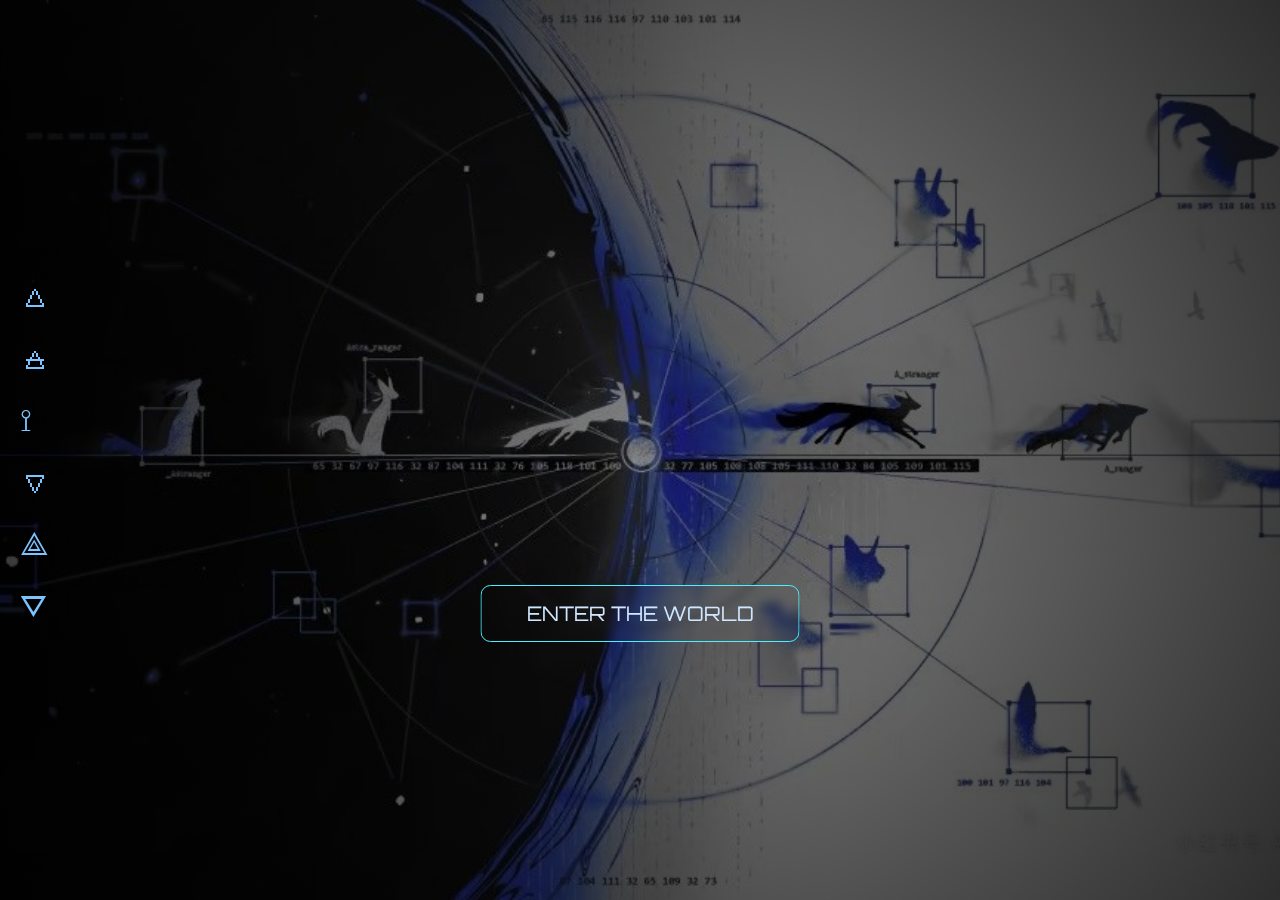
<file: index.html>
<!DOCTYPE html>
<html lang="en">
<head>
<meta charset="UTF-8">
<title>CYBER FAITH · Future Religion System</title>
<meta name="viewport" content="width=device-width, initial-scale=1">

<!-- Orbitron Font -->
<link href="https://fonts.googleapis.com/css2?family=Orbitron:wght@400;700&display=swap" rel="stylesheet">

<!-- CSS + JS -->
<link rel="stylesheet" href="style.css">
<script defer src="main.js"></script>

</head>
<body>

<!-- ===================== OPENING SCREEN ===================== -->
<div class="opening-screen">
    <img src="assets/bg_main.jpg" class="opening-bg">

    <div class="opening-overlay"></div>

    <div class="opening-title glitch" data-text="CYBER FAITH SYSTEM">
        CYBER FAITH SYSTEM
    </div>

    <div class="enter-btn" onclick="enterWorld()">
        ENTER THE WORLD
    </div>
</div>

<!-- ===================== FLOATING ICON NAV ===================== -->
<nav id="sideNav" class="hidden">

    <a href="index.html" class="nav-icon" data-label="Home">🜂</a>
    <a href="page1.html" class="nav-icon" data-label="Trends">🜁</a>
    <a href="page2.html" class="nav-icon" data-label="New Faiths">⟟</a>
    <a href="page3.html" class="nav-icon" data-label="World Map">🜄</a>
    <a href="page4.html" class="nav-icon" data-label="Liquid Metal">⟁</a>
    <a href="page5.html" class="nav-icon" data-label="Story">⛛</a>

</nav>

<!-- ===================== HOME CONTENT ===================== -->
<section id="homeContent" class="hidden">

    <h1 class="center-title glitch" data-text="WELCOME TO THE FUTURE OF BELIEF">
        WELCOME TO THE FUTURE OF BELIEF
    </h1>

    <div class="home-panel">
        <h2>The Cyber Age of Faith</h2>
        <p>
            In the year 2150, belief is no longer limited to ancient traditions.  
            Humanity has merged faith with technology, forging new systems built on memory,  
            quantum predictions, neural rituals, and liquid-metal consciousness.
        </p>
        <p>
            You are entering a world where religion evolves alongside machines—  
            where algorithms, rituals, and metallic entities form a new spiritual order.
        </p>
    </div>

</section>

</body>
</html>
</file>
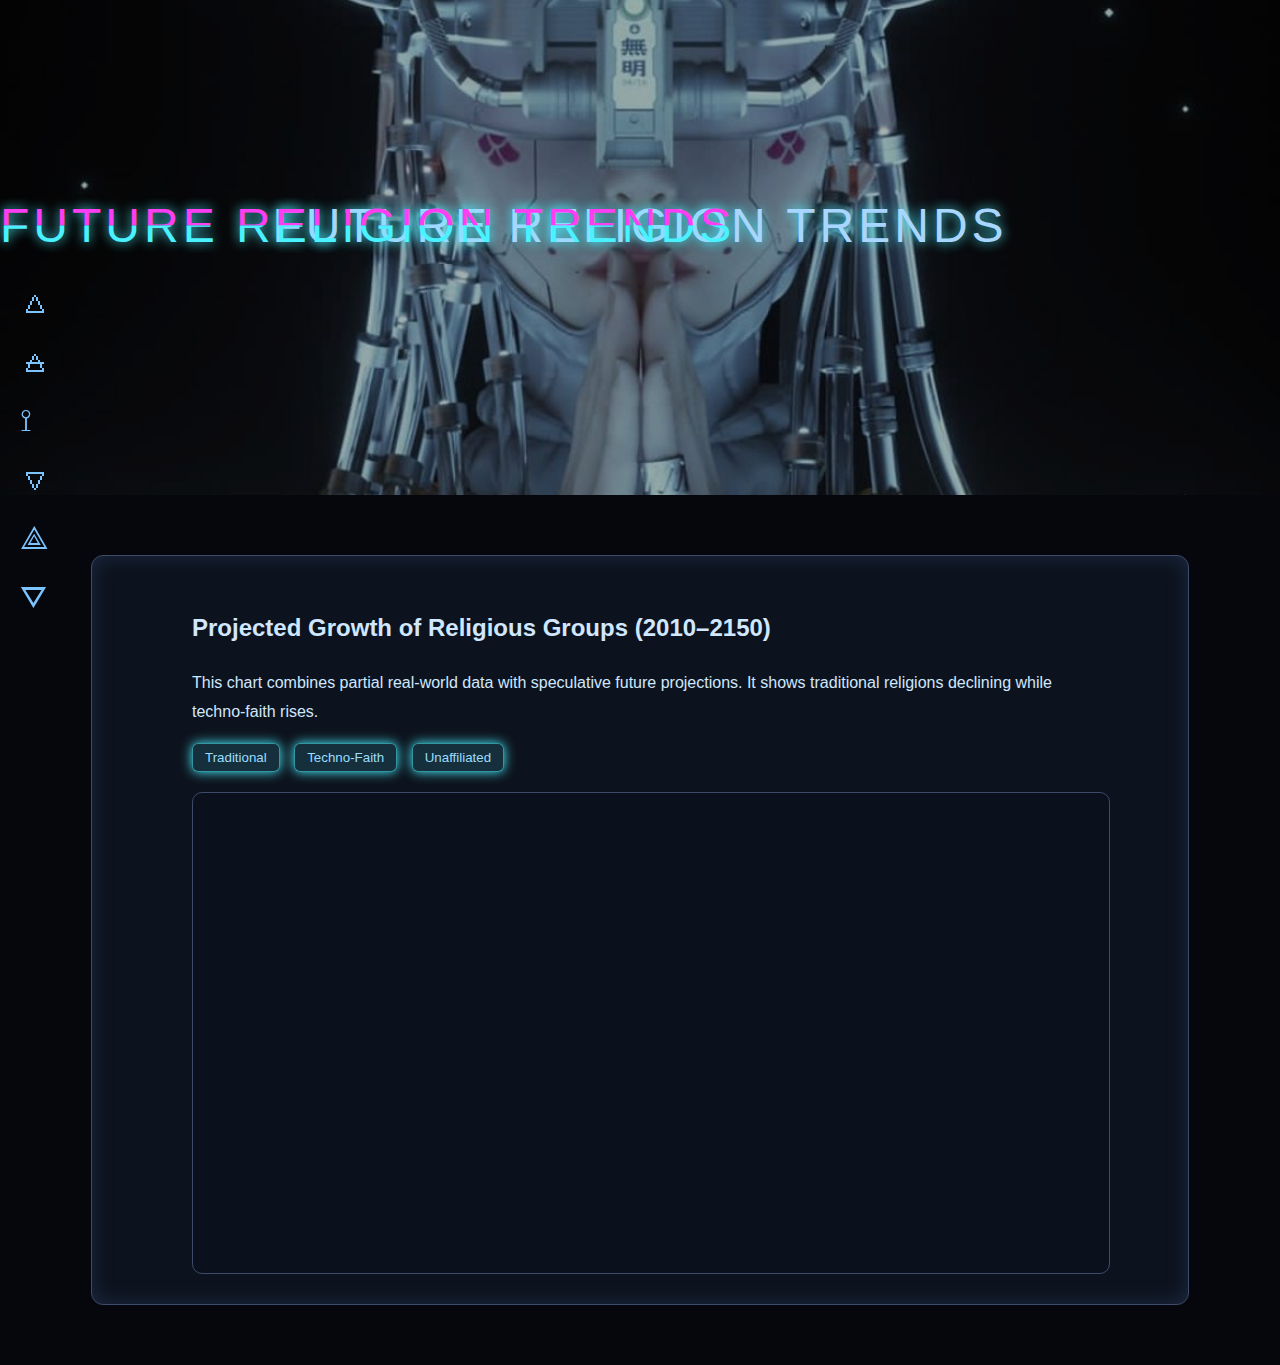
<file: page1.html>
<!DOCTYPE html>
<html lang="en">
<head>
<meta charset="UTF-8">
<title>Future Religious Trends · Cyber Faith</title>
<meta name="viewport" content="width=device-width, initial-scale=1">

<link rel="stylesheet" href="style.css">
<script src="https://d3js.org/d3.v7.min.js"></script>
<script defer src="main.js"></script>

<style>
/* ------- Extra Cyberpunk Chart Styles ------- */
.chart-tooltip {
  position: absolute;
  padding: 10px 14px;
  background: rgba(10,20,30,0.8);
  backdrop-filter: blur(6px);
  border: 1px solid #4af1ff;
  border-radius: 8px;
  color: #dff6ff;
  pointer-events: none;
  font-size: 13px;
  display: none;
}

.legend-btn {
  padding: 6px 12px;
  background: rgba(10,20,30,0.6);
  border: 1px solid #4af1ff88;
  color: #9bddff;
  border-radius: 6px;
  cursor: pointer;
  margin-right: 10px;
  transition: 0.2s;
}

.legend-btn:hover {
  box-shadow: 0 0 10px #4af1ff;
}
.legend-btn.active {
  background: #4af1ff22;
  box-shadow: 0 0 12px #4af1ff;
}
</style>

</head>
<body>

<!-- ======================= PAGE OPENING ======================= -->
<div class="page-opening">
    <img src="assets/open1.jpg">
    <div class="page-title-overlay glitch" data-text="FUTURE RELIGION TRENDS">
        FUTURE RELIGION TRENDS
    </div>
</div>

<!-- ======================= NAV ======================= -->
<nav id="sideNav" class="hidden">
    <a href="index.html" class="nav-icon" data-label="Home">🜂</a>
    <a href="page1.html" class="nav-icon" data-label="Trends">🜁</a>
    <a href="page2.html" class="nav-icon" data-label="New Faiths">⟟</a>
    <a href="page3.html" class="nav-icon" data-label="World Map">🜄</a>
    <a href="page4.html" class="nav-icon" data-label="Liquid Metal">⟁</a>
    <a href="page5.html" class="nav-icon" data-label="Story">⛛</a>
</nav>

<!-- ======================= CONTENT ======================= -->
<section class="page-panel">

<h2>Projected Growth of Religious Groups (2010–2150)</h2>

<p>
This chart combines partial real-world data with speculative future projections.
It shows traditional religions declining while techno-faith rises.
</p>

<!-- Legend -->
<div style="margin-bottom:20px;">
  <button class="legend-btn active" data-key="traditional">Traditional</button>
  <button class="legend-btn active" data-key="tech">Techno-Faith</button>
  <button class="legend-btn active" data-key="none">Unaffiliated</button>
</div>

<div id="chart" style="width:100%;height:460px;margin-top:20px;"></div>

</section>

<!-- ======================= D3 SCRIPT ======================= -->
<script>
const data = [
  { year: 2010, traditional: 83, tech: 0, none: 17 },
  { year: 2020, traditional: 78, tech: 0, none: 22 },
  { year: 2030, traditional: 60, tech: 5, none: 35 },
  { year: 2040, traditional: 48, tech: 18, none: 34 },
  { year: 2050, traditional: 35, tech: 32, none: 33 },
  { year: 2075, traditional: 20, tech: 55, none: 25 },
  { year: 2100, traditional: 12, tech: 68, none: 20 },
  { year: 2150, traditional: 5,  tech: 82, none: 13 }
];

const w = 900, h = 420;
const margin = { top: 40, right: 80, bottom: 40, left: 70 };

const svg = d3.select("#chart")
  .append("svg")
  .attr("width", w)
  .attr("height", h);

const x = d3.scaleLinear()
  .domain(d3.extent(data, d => d.year))
  .range([margin.left, w - margin.right]);

const y = d3.scaleLinear()
  .domain([0, 100])
  .range([h - margin.bottom, margin.top]);

svg.append("g")
  .attr("transform", `translate(0, ${h - margin.bottom})`)
  .call(d3.axisBottom(x).ticks(7).tickFormat(d3.format("d")))
  .attr("color", "#7bc4ff");

svg.append("g")
  .attr("transform", `translate(${margin.left}, 0)`)
  .call(d3.axisLeft(y))
  .attr("color", "#7bc4ff");

const colors = {
  traditional: "#ff3df2",
  tech: "#4af1ff",
  none: "#8cc7ff"
};

/* ---------------- DRAW LINES WITH ANIMATION ---------------- */
function drawLine(key) {
  const line = d3.line()
    .x(d => x(d.year))
    .y(d => y(d[key]));

  // Path
  const p = svg.append("path")
    .datum(data)
    .attr("fill", "none")
    .attr("stroke", colors[key])
    .attr("stroke-width", 3)
    .attr("opacity", 0.9)
    .attr("d", line)
    .style("filter", "drop-shadow(0px 0px 6px " + colors[key] + ")");

  // Animate drawing
  const length = p.node().getTotalLength();
  p.attr("stroke-dasharray", length)
   .attr("stroke-dashoffset", length)
   .transition()
   .duration(2000)
   .ease(d3.easeCubic)
   .attr("stroke-dashoffset", 0);

  return p;
}

let paths = {
  traditional: drawLine("traditional"),
  tech: drawLine("tech"),
  none: drawLine("none")
};

/* ---------------- Hover Interaction: vertical line + glowing point ---------------- */
const tooltip = document.querySelector(".chart-tooltip");
const hoverLine = svg.append("line")
  .attr("stroke", "#4af1ff88")
  .attr("stroke-width", 2)
  .attr("y1", margin.top)
  .attr("y2", h - margin.bottom)
  .style("display", "none");

svg.on("mousemove", function (event) {
  const [mx] = d3.pointer(event);
  const year = Math.round(x.invert(mx));
  const d = data.find(v => v.year === year);
  if (!d) return;

  hoverLine.attr("x1", x(year)).attr("x2", x(year)).style("display", "block");

  tooltip.style.display = "block";
  tooltip.style.left = event.pageX + "px";
  tooltip.style.top = event.pageY - 30 + "px";

  tooltip.innerHTML =
    `<strong>${year}</strong><br>
     Traditional: ${d.traditional}%<br>
     Techno-Faith: ${d.tech}%<br>
     None: ${d.none}%`;
});

svg.on("mouseleave", () => {
  hoverLine.style("display", "none");
  tooltip.style.display = "none";
});

/* ---------------- Legend toggle ---------------- */
document.querySelectorAll(".legend-btn").forEach(btn => {
  btn.addEventListener("click", () => {
    const key = btn.dataset.key;

    if (btn.classList.contains("active")) {
      btn.classList.remove("active");
      paths[key].style("display", "none");
    } else {
      btn.classList.add("active");
      paths[key].style("display", "block");
    }
  });
});
</script>

</body>
</html>
</file>
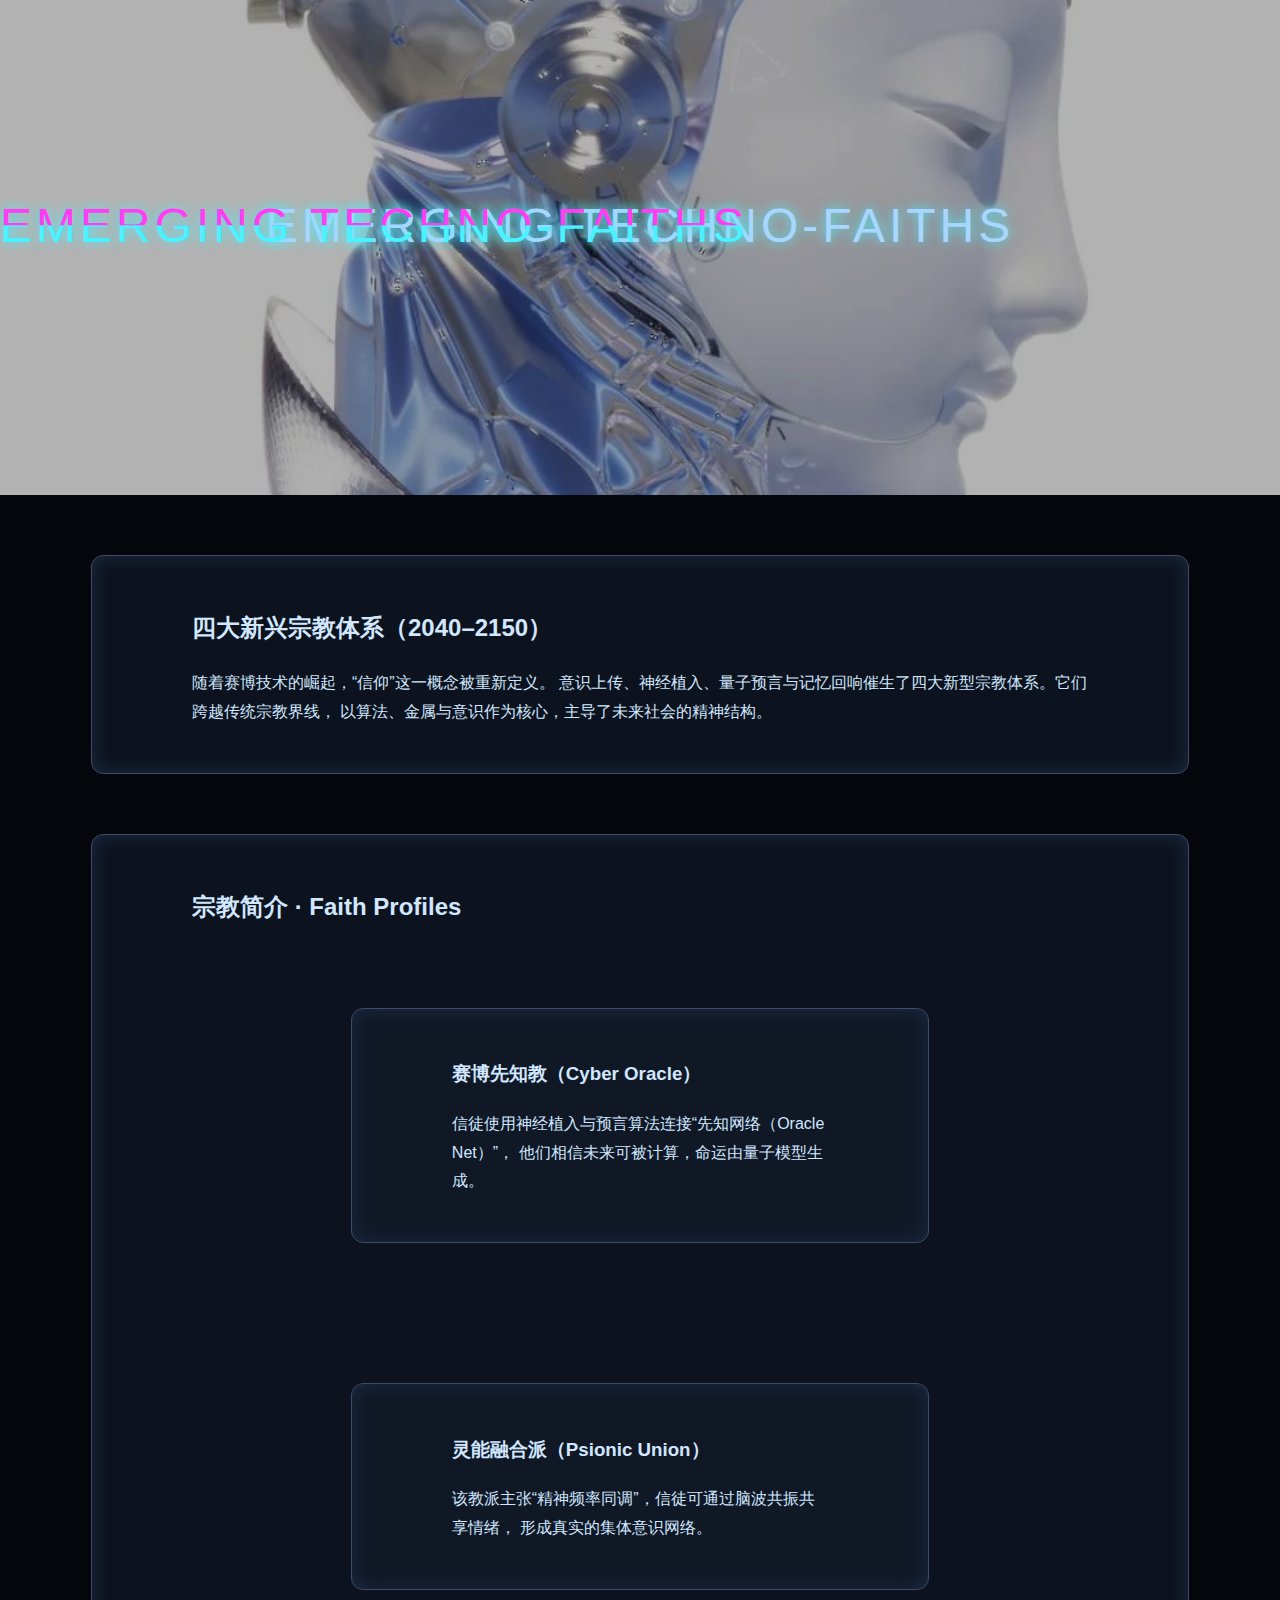
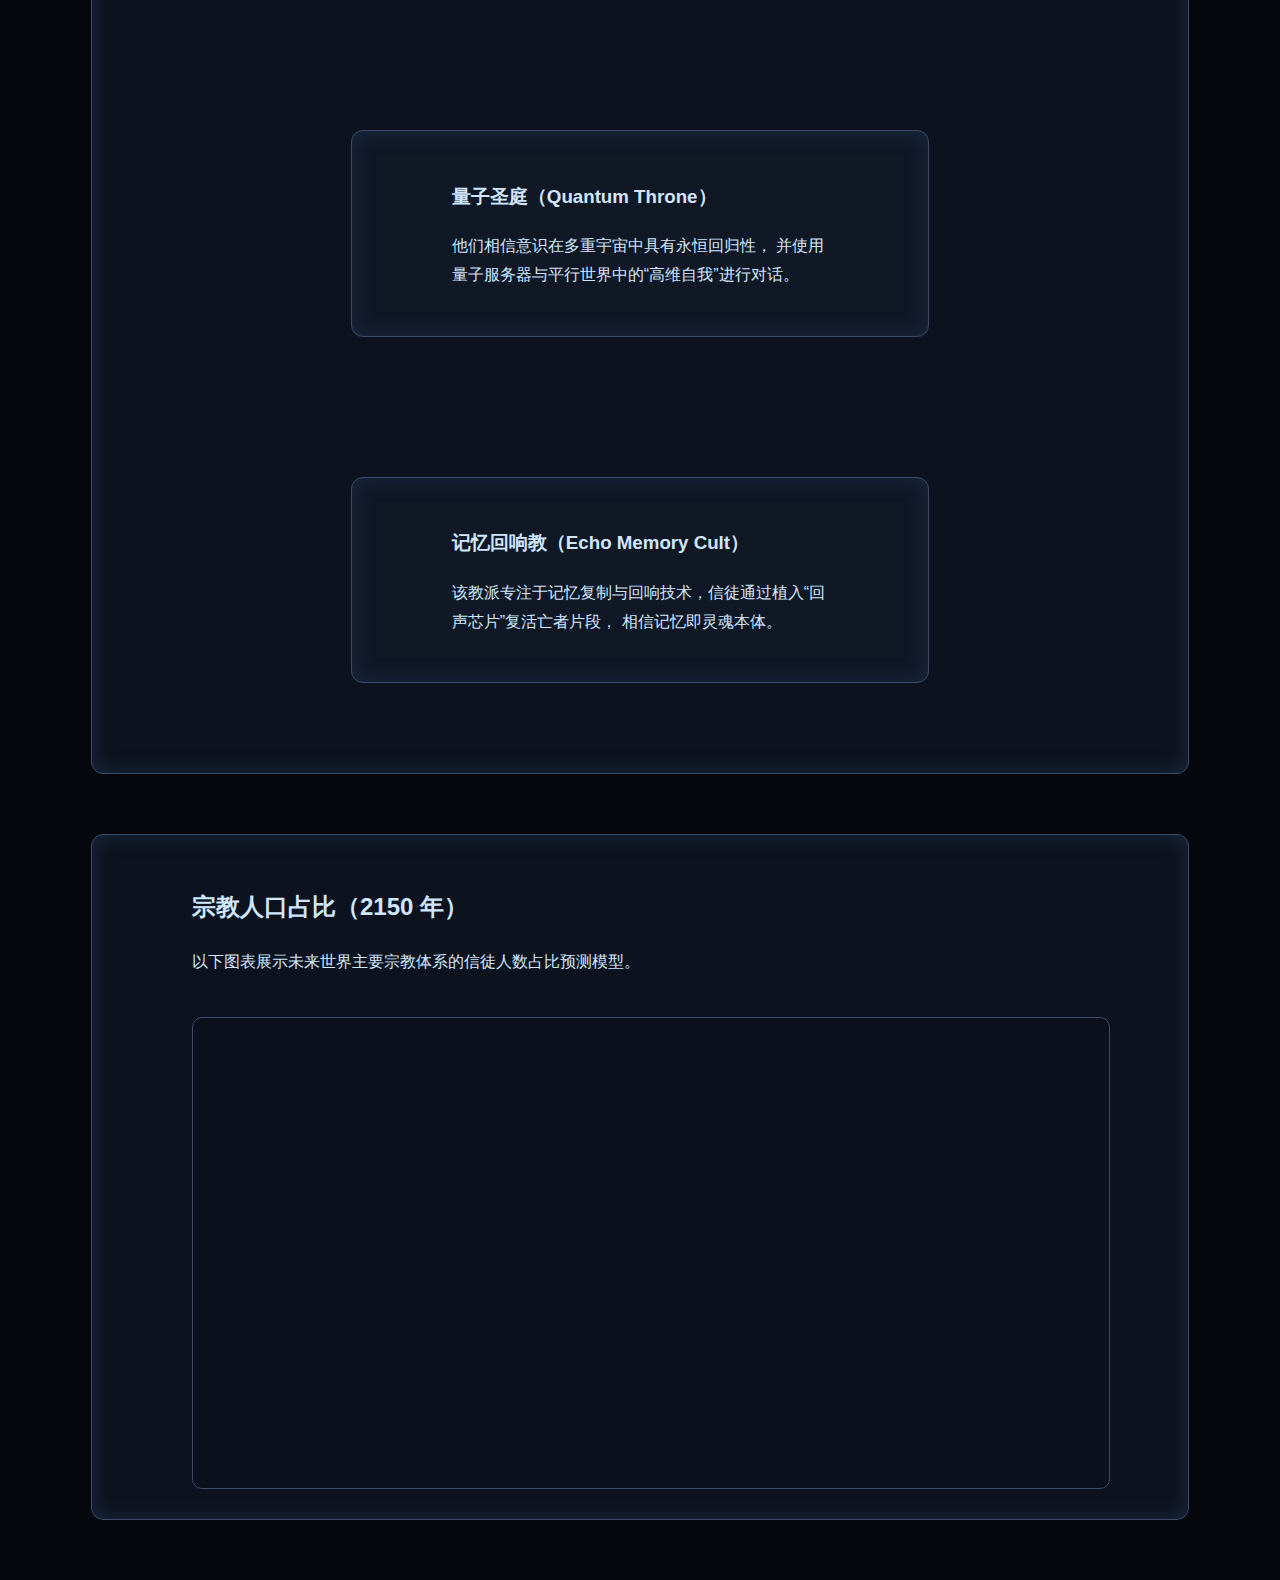
<file: page2.html>
<!DOCTYPE html>
<html lang="zh">
<head>
<meta charset="UTF-8">
<title>新宗教谱系 · Cyber Faith</title>
<meta name="viewport" content="width=device-width, initial-scale=1">

<link rel="stylesheet" href="style.css">
<script src="https://d3js.org/d3.v7.min.js"></script>
<script defer src="main.js"></script>

</head>
<body>

<!-- ======================= PAGE OPENING ======================= -->
<div class="page-opening">
    <img src="assets/open2.jpg">
    <div class="page-title-overlay glitch" data-text="EMERGING TECHNO-FAITHS">
        EMERGING TECHNO-FAITHS
    </div>
</div>

<!-- ======================= PAGE CONTENT ======================= -->
<section class="page-panel">

<h2>四大新兴宗教体系（2040–2150）</h2>
<p>
随着赛博技术的崛起，“信仰”这一概念被重新定义。
意识上传、神经植入、量子预言与记忆回响催生了四大新型宗教体系。它们跨越传统宗教界线，
以算法、金属与意识作为核心，主导了未来社会的精神结构。
</p>

</section>

<!-- ======================= RELIGION CARDS ======================= -->
<section class="page-panel">

<h2>宗教简介 · Faith Profiles</h2>

<div style="display:flex;flex-wrap:wrap;gap:20px;justify-content:center;margin-top:20px;">

    <!-- 1. Cyber Oracle -->
    <div class="home-panel" style="width:42%;">
        <h3>赛博先知教（Cyber Oracle）</h3>
        <p>
            信徒使用神经植入与预言算法连接“先知网络（Oracle Net）”，
            他们相信未来可被计算，命运由量子模型生成。
        </p>
    </div>

    <!-- 2. Psionic Union -->
    <div class="home-panel" style="width:42%;">
        <h3>灵能融合派（Psionic Union）</h3>
        <p>
            该教派主张“精神频率同调”，信徒可通过脑波共振共享情绪，
            形成真实的集体意识网络。
        </p>
    </div>

    <!-- 3. Quantum Throne -->
    <div class="home-panel" style="width:42%;">
        <h3>量子圣庭（Quantum Throne）</h3>
        <p>
            他们相信意识在多重宇宙中具有永恒回归性，
            并使用量子服务器与平行世界中的“高维自我”进行对话。
        </p>
    </div>

    <!-- 4. Echo Memory Cult -->
    <div class="home-panel" style="width:42%;">
        <h3>记忆回响教（Echo Memory Cult）</h3>
        <p>
            该教派专注于记忆复制与回响技术，信徒通过植入“回声芯片”复活亡者片段，
            相信记忆即灵魂本体。
        </p>
    </div>

</div>

</section>

<!-- ======================= DATA VISUALIZATION ======================= -->
<section class="page-panel">

<h2>宗教人口占比（2150 年）</h2>
<p>以下图表展示未来世界主要宗教体系的信徒人数占比预测模型。</p>

<div id="barChart" style="width:100%;height:450px;margin-top:40px;"></div>

</section>

<script>
/* ==========================================================
   D3.js 条形图：四大新宗教人口占比
========================================================== */

const dataset = [
  { faith: "赛博先知教", value: 38 },
  { faith: "灵能融合派", value: 24 },
  { faith: "量子圣庭", value: 21 },
  { faith: "记忆回响教", value: 17 }
];

const w = 900;
const h = 400;
const margin2 = { top: 30, right: 40, bottom: 50, left: 120 };

const svg2 = d3.select("#barChart")
  .append("svg")
  .attr("width", w)
  .attr("height", h);

// y 轴（宗教）
const yScale = d3.scaleBand()
  .domain(dataset.map(d => d.faith))
  .range([margin2.top, h - margin2.bottom])
  .padding(0.25);

// x 轴（占比）
const xScale = d3.scaleLinear()
  .domain([0, 40])
  .range([margin2.left, w - margin2.right]);

// 绘制条形
svg2.selectAll("rect")
  .data(dataset)
  .enter()
  .append("rect")
  .attr("x", margin2.left)
  .attr("y", d => yScale(d.faith))
  .attr("width", d => xScale(d.value) - margin2.left)
  .attr("height", yScale.bandwidth())
  .attr("fill", "#4af1ff88")
  .attr("stroke", "#4af1ff");

// 绘制文字标签
svg2.selectAll("text.value")
  .data(dataset)
  .enter()
  .append("text")
  .attr("class", "value")
  .attr("x", d => xScale(d.value) + 5)
  .attr("y", d => yScale(d.faith) + yScale.bandwidth() / 1.6)
  .attr("fill", "#d0e7ff")
  .text(d => d.value + "%");

// 坐标轴
svg2.append("g")
  .attr("transform", `translate(0, ${h - margin2.bottom})`)
  .call(d3.axisBottom(xScale))
  .attr("color", "#7bc4ff");

svg2.append("g")
  .attr("transform", `translate(${margin2.left}, 0)`)
  .call(d3.axisLeft(yScale))
  .attr("color", "#7bc4ff");

</script>

</body>
</html>
</file>
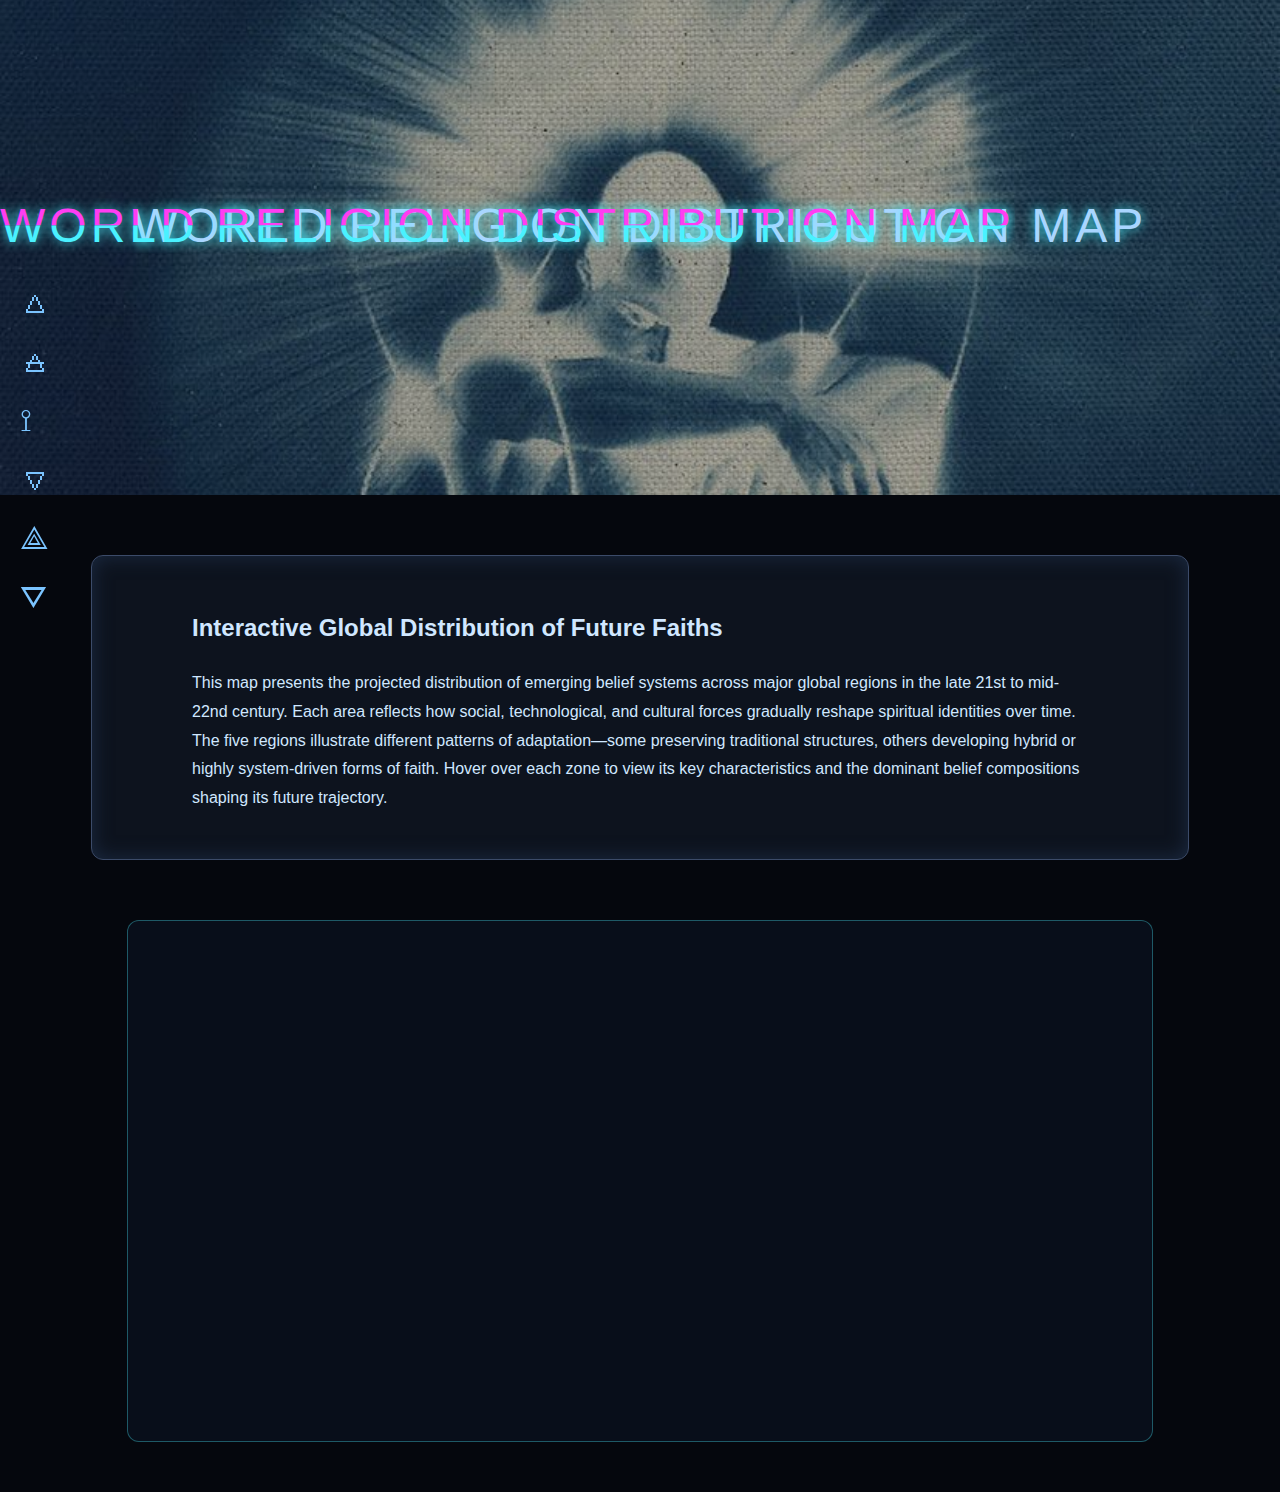
<file: page3.html>
<!DOCTYPE html>
<html lang="en">
<head>
<meta charset="UTF-8">
<title>World Faith Distribution · Cyber Map</title>
<meta name="viewport" content="width=device-width, initial-scale=1">

<link rel="stylesheet" href="style.css">
<script defer src="main.js"></script>

</head>
<body>

<!-- ======================= PAGE OPENING ======================= -->
<div class="page-opening">
    <img src="assets/open3.jpg">
    <div class="page-title-overlay glitch" data-text="WORLD RELIGION DISTRIBUTION MAP">
        WORLD RELIGION DISTRIBUTION MAP
    </div>
</div>

<!-- ======================= FLOATING NAV ======================= -->
<nav id="sideNav" class="hidden">
    <a href="index.html" class="nav-icon" data-label="Home">🜂</a>
    <a href="page1.html" class="nav-icon" data-label="Trends">🜁</a>
    <a href="page2.html" class="nav-icon" data-label="New Faiths">⟟</a>
    <a href="page3.html" class="nav-icon" data-label="World Map">🜄</a>
    <a href="page4.html" class="nav-icon" data-label="Liquid Metal">⟁</a>
    <a href="page5.html" class="nav-icon" data-label="Story">⛛</a>
</nav>

<!-- ======================= CONTENT ======================= -->
<section class="page-panel">
    <h2>Interactive Global Distribution of Future Faiths</h2>
  <p>
    This map presents the projected distribution of emerging belief systems across major global regions in the late 21st to mid-22nd century.
    Each area reflects how social, technological, and cultural forces gradually reshape spiritual identities over time.
    The five regions illustrate different patterns of adaptation—some preserving traditional structures, others developing hybrid or highly system-driven forms of faith.
    Hover over each zone to view its key characteristics and the dominant belief compositions shaping its future trajectory.
</p>
</section>

<!-- ======================= LIQUID WORLD MAP ======================= -->
<div id="mapContainer" 
     style="
        position:relative;
        width:80%;
        height:520px;
        margin:50px auto;
        display:flex;
        justify-content:center;
        align-items:center;
     ">

    <!-- Info Box -->
    <div id="mapInfo" class="info-box" style="display:none; position:absolute;">
        <h3 id="infoTitle">Region</h3>
        <div id="infoContent"></div>
    </div>

    <!-- Canvas -->
    <canvas id="fluidMap" style="width:100%; height:100%;"></canvas>

</div>


<!-- ======================= LIQUID MAP SCRIPT ======================= -->
<script src="liquidBlobMap.js"></script>

</body>
</html>
</file>
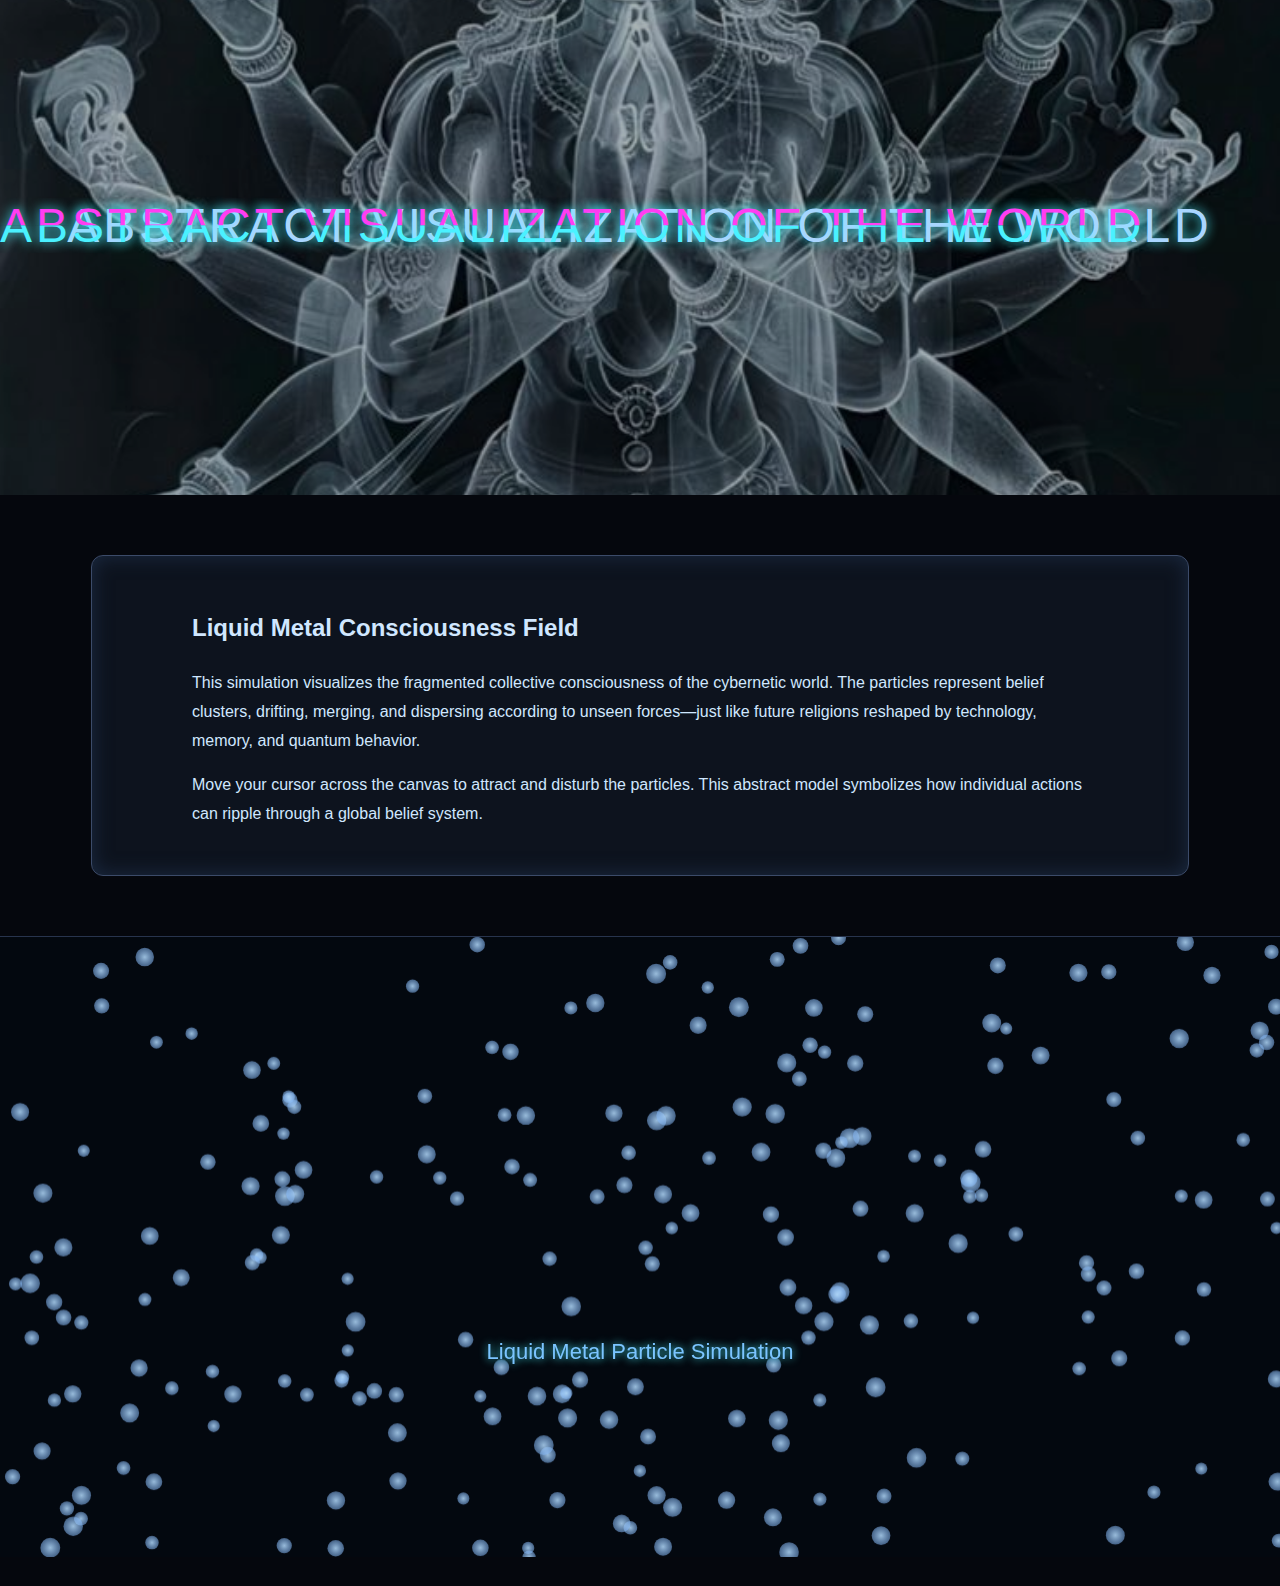
<file: page4.html>
<!DOCTYPE html>
<html lang="en">
<head>
<meta charset="UTF-8">
<title>Liquid Metal Simulation · Cyber Faith</title>
<meta name="viewport" content="width=device-width, initial-scale=1">

<link rel="stylesheet" href="style.css">
<script defer src="main.js"></script>

</head>
<body>

<!-- ======================= PAGE OPENING ======================= -->
<div class="page-opening">
    <img src="assets/open4.jpg">
    <div class="page-title-overlay glitch" data-text="ABSTRACT VISUALIZATION OF THE WORLD">
        ABSTRACT VISUALIZATION OF THE WORLD
    </div>
</div>

<!-- ======================= FLOATING NAV ======================= -->
<nav id="sideNav">
    <a href="index.html" class="nav-icon" data-label="Home">🜂</a>
    <a href="page1.html" class="nav-icon" data-label="Trends">🜁</a>
    <a href="page2.html" class="nav-icon" data-label="New Faiths">⟟</a>
    <a href="page3.html" class="nav-icon" data-label="World Map">🜄</a>
    <a href="page4.html" class="nav-icon" data-label="Liquid Metal">⟁</a>
    <a href="page5.html" class="nav-icon" data-label="Story">⛛</a>
</nav>

<!-- ======================= PANEL TEXT ======================= -->
<section class="page-panel">
    <h2>Liquid Metal Consciousness Field</h2>
    <p>
        This simulation visualizes the fragmented collective consciousness of the cybernetic world.
        The particles represent belief clusters, drifting, merging, and dispersing according to unseen
        forces—just like future religions reshaped by technology, memory, and quantum behavior.
    </p>
    <p>
        Move your cursor across the canvas to attract and disturb the particles.
        This abstract model symbolizes how individual actions can ripple through a global belief system.
    </p>
</section>

<!-- ======================= LIQUID METAL CANVAS ======================= -->
<div style="width:100%;height:650px;position:relative;">
    <canvas id="liquidCanvas"></canvas>
    <div class="liquid-label">Liquid Metal Particle Simulation</div>
</div>

<!-- ======================= LIQUID JS ======================= -->
<script src="liquidMetal.js"></script>

</body>
</html>
</file>
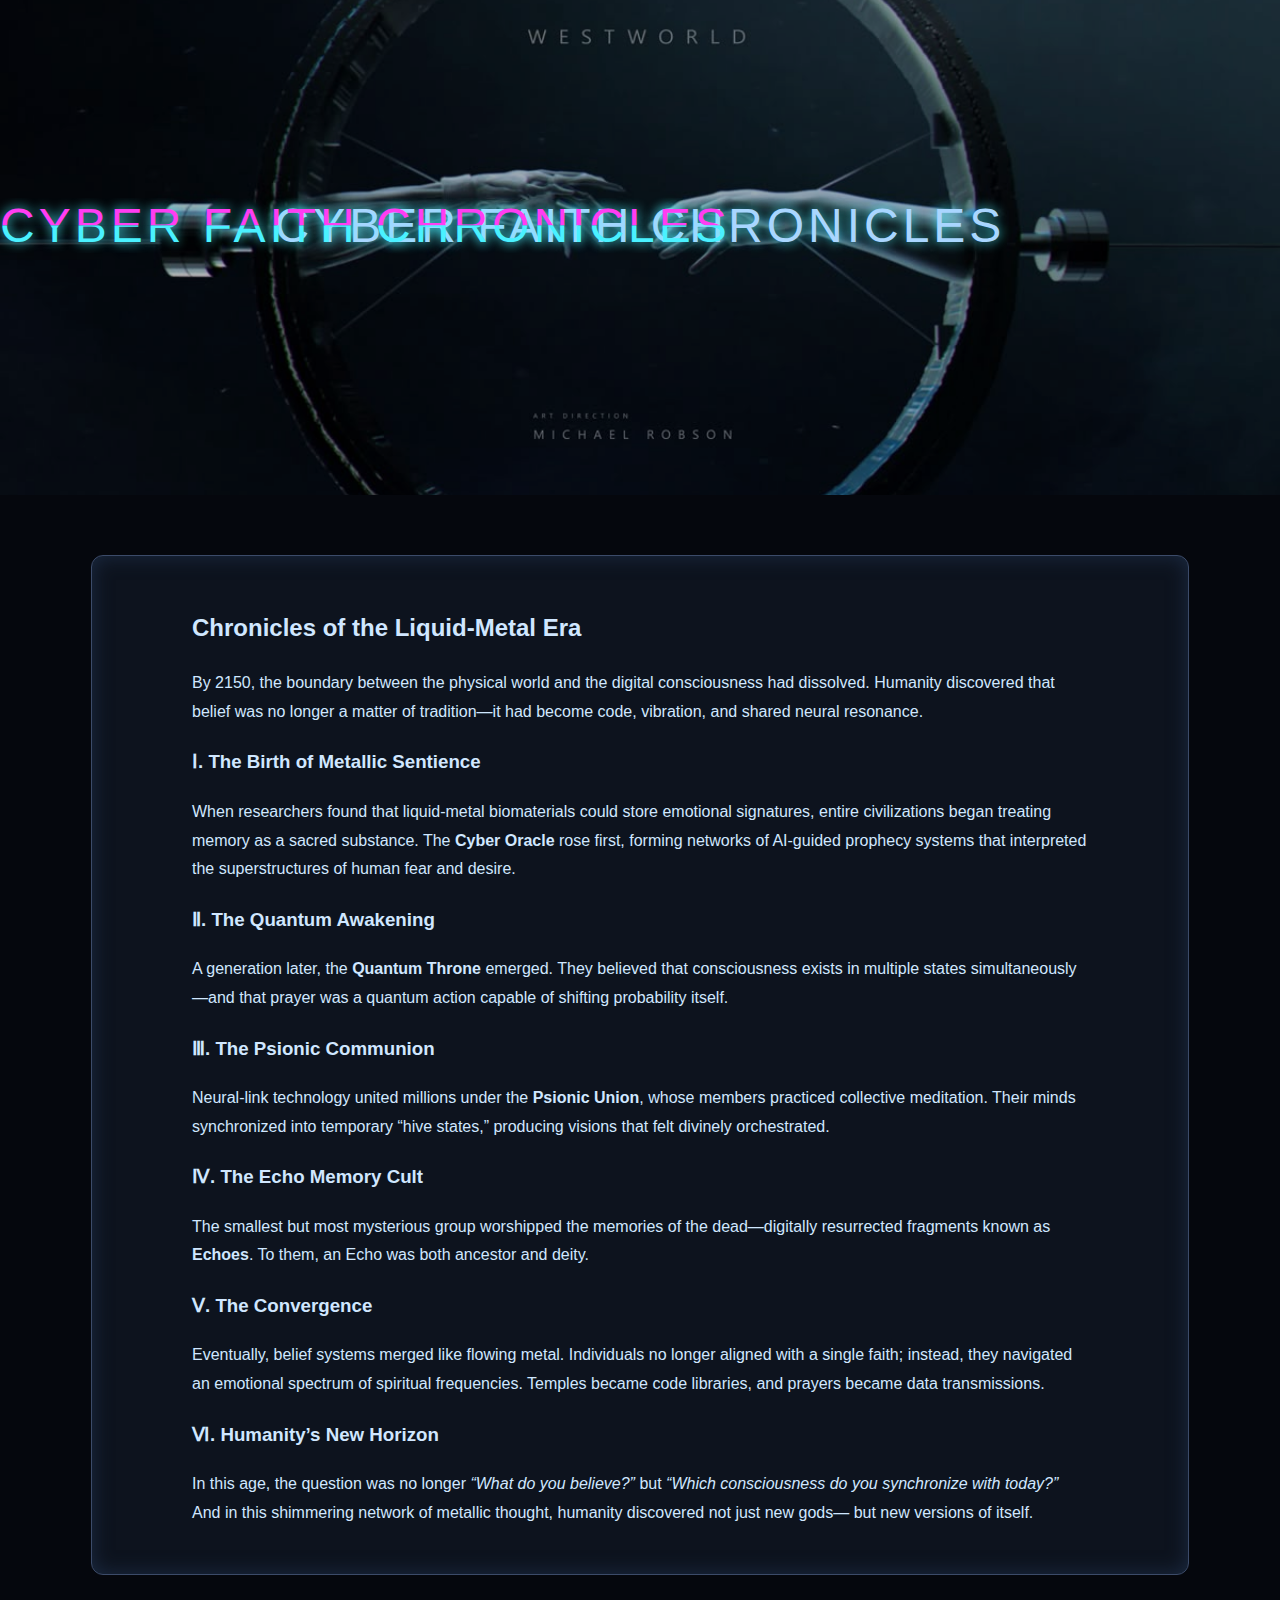
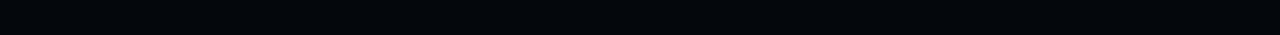
<file: page5.html>
<!DOCTYPE html>
<html lang="en">
<head>
<meta charset="UTF-8">
<title>Chronicles of Cyber Faith · Story of 2150</title>
<meta name="viewport" content="width=device-width, initial-scale=1">

<link rel="stylesheet" href="style.css">

</head>
<body>

<!-- ==========================================================
     PAGE OPENING (open5.jpg)
=========================================================== -->
<div class="page-opening">
    <img src="assets/open5.jpg" />
    <div class="page-title-overlay glitch" data-text="CYBER FAITH CHRONICLES">
        CYBER FAITH CHRONICLES
    </div>
</div>

<!-- ==========================================================
     LEFT NAVIGATION
=========================================================== -->
<nav id="sideNav">
    <a href="index.html" class="nav-icon" data-label="Home">🜂</a>
    <a href="page1.html" class="nav-icon" data-label="Trends">🜁</a>
    <a href="page2.html" class="nav-icon" data-label="New Faiths">⟟</a>
    <a href="page3.html" class="nav-icon" data-label="World Map">🜄</a>
    <a href="page4.html" class="nav-icon" data-label="Liquid Metal">⟁</a>
    <a href="page5.html" class="nav-icon" data-label="Story">⛛</a>
</nav>

<!-- ==========================================================
     STORY CONTENT
=========================================================== -->
<section class="page-panel">

    <h2>Chronicles of the Liquid-Metal Era</h2>

    <p>
        By 2150, the boundary between the physical world and the digital  
        consciousness had dissolved. Humanity discovered that belief was  
        no longer a matter of tradition—it had become code, vibration,  
        and shared neural resonance.
    </p>

    <h3>Ⅰ. The Birth of Metallic Sentience</h3>
    <p>
        When researchers found that liquid-metal biomaterials could  
        store emotional signatures, entire civilizations began treating  
        memory as a sacred substance. The <strong>Cyber Oracle</strong>  
        rose first, forming networks of AI-guided prophecy systems that  
        interpreted the superstructures of human fear and desire.
    </p>

    <h3>Ⅱ. The Quantum Awakening</h3>
    <p>
        A generation later, the <strong>Quantum Throne</strong> emerged.  
        They believed that consciousness exists in multiple states  
        simultaneously—and that prayer was a quantum action capable  
        of shifting probability itself.
    </p>

    <h3>Ⅲ. The Psionic Communion</h3>
    <p>
        Neural-link technology united millions under the  
        <strong>Psionic Union</strong>, whose members practiced  
        collective meditation. Their minds synchronized into  
        temporary “hive states,” producing visions that felt  
        divinely orchestrated.
    </p>

    <h3>Ⅳ. The Echo Memory Cult</h3>
    <p>
        The smallest but most mysterious group worshipped the  
        memories of the dead—digitally resurrected fragments  
        known as <strong>Echoes</strong>. To them, an Echo  
        was both ancestor and deity.
    </p>

    <h3>Ⅴ. The Convergence</h3>
    <p>
        Eventually, belief systems merged like flowing metal.  
        Individuals no longer aligned with a single faith;  
        instead, they navigated an emotional spectrum of  
        spiritual frequencies. Temples became code libraries,  
        and prayers became data transmissions.
    </p>

    <h3>Ⅵ. Humanity’s New Horizon</h3>
    <p>
        In this age, the question was no longer <em>“What do you believe?”</em>  
        but <em>“Which consciousness do you synchronize with today?”</em>  
        And in this shimmering network of metallic thought,  
        humanity discovered not just new gods—  
        but new versions of itself.
    </p>

</section>

</body>
</html>
</file>
<file: style.css>
/* ==========================================================
   GLOBAL SETTINGS
========================================================== */
body {
  margin: 0;
  font-family: 'Orbitron', sans-serif;
  background: #05070d;
  color: #d0e7ff;
  overflow-x: hidden;
}

a {
  text-decoration: none;
  color: inherit;
}

.hidden {
  opacity: 0;
  pointer-events: none;
}

/* ==========================================================
   OPENING SCREEN
========================================================== */
.opening-screen {
  position: fixed;
  inset: 0;
  z-index: 100;
}

.opening-bg {
  width: 100%;
  height: 100%;
  object-fit: cover;
  animation: zoomIn 8s ease-out forwards;
  filter: brightness(0.7);
}

@keyframes zoomIn {
  from { transform: scale(1); }
  to   { transform: scale(1.15); }
}

.opening-overlay {
  position: absolute;
  inset: 0;
  background: radial-gradient(circle, rgba(0,0,0,0.2), rgba(0,0,0,0.75));
}

.opening-title {
  position: absolute;
  top: 27%;
  width: 100%;
  text-align: center;
  font-size: 58px;
  color: #a9d6ff;
  letter-spacing: 6px;
}

.enter-btn {
  position: absolute;
  top: 65%;
  left: 50%;
  transform: translateX(-50%);
  padding: 15px 45px;
  font-size: 20px;
  border: 1px solid #4af1ff;
  color: #d0e7ff;
  border-radius: 10px;
  cursor: pointer;
  transition: 0.25s;
  backdrop-filter: blur(4px);
}

.enter-btn:hover {
  background: rgba(74, 241, 255, 0.25);
  box-shadow: 0 0 15px #4af1ff;
}

/* ==========================================================
   GLITCH TEXT
========================================================== */
.glitch {
  position: relative;
  color: #7bc4ff;
  text-transform: uppercase;
  text-shadow: 0 0 8px #4af1ff;
}

.glitch::before,
.glitch::after {
  content: attr(data-text);
  position: absolute;
  left: 0;
  top: 0;
}

.glitch::before {
  color: #ff3df2;
  clip-path: inset(0 0 50% 0);
  animation: glitch1 2s infinite;
}

.glitch::after {
  color: #4af1ff;
  clip-path: inset(50% 0 0 0);
  animation: glitch2 2.2s infinite;
}

@keyframes glitch1 {
  0% { transform: translate(0); }
  20% { transform: translate(-2px, 1px); }
  40% { transform: translate(2px, -1px); }
  60% { transform: translate(-1px, 2px); }
  80% { transform: translate(1px, -2px); }
  100% { transform: translate(0); }
}

@keyframes glitch2 {
  0% { transform: translate(0); }
  20% { transform: translate(1px, -1px); }
  40% { transform: translate(-1px, 1px); }
  60% { transform: translate(2px, 2px); }
  80% { transform: translate(-2px, -1px); }
  100% { transform: translate(0); }
}

/* ==========================================================
   FLOATING ICON NAVIGATION
========================================================== */
#sideNav {
  position: fixed;
  left: 20px;
  top: 50%;
  transform: translateY(-50%);
  display: flex;
  flex-direction: column;
  gap: 22px;
  z-index: 99999;
  opacity: 0;
  transition: opacity 1s;
}

.nav-icon {
  font-size: 32px;
  color: #7bc4ff;
  cursor: pointer;
  position: relative;
  transition: 0.25s;
}

.nav-icon:hover {
  text-shadow: 0 0 12px #4af1ff;
  transform: scale(1.2);
}

.nav-icon::after {
  content: attr(data-label);
  position: absolute;
  left: 45px;
  top: 50%;
  transform: translateY(-50%);
  padding: 6px 10px;
  background: rgba(20,30,40,0.85);
  border: 1px solid #4af1ff55;
  color: #d0e7ff;
  white-space: nowrap;
  font-size: 13px;
  border-radius: 6px;
  opacity: 0;
  pointer-events: none;
  transition: 0.25s;
}

.nav-icon:hover::after {
  opacity: 1;
  left: 50px;
}

/* ==========================================================
   UNIVERSAL PAGE STRUCTURE
========================================================== */
.page-opening {
  position: relative;
  width: 100%;
  height: 55vh;
  overflow: hidden;
}

.page-opening img {
  width: 100%;
  height: 100%;
  object-fit: cover;
  filter: brightness(0.7);
  animation: zoom2 7s ease-out forwards;
}

@keyframes zoom2 {
  from { transform: scale(1); }
  to   { transform: scale(1.12); }
}

.page-title-overlay {
  position: absolute;
  top: 40%;
  width: 100%;
  text-align: center;
  color: #a9d6ff;
  font-size: 48px;
  letter-spacing: 4px;
  text-shadow: 0 0 12px #4af1ff;
}

.page-panel,
.home-panel {
  width: 70%;
  margin: 60px auto;
  padding: 30px 100px;
  background: rgba(20, 30, 45, 0.55);
  border: 1px solid #3c4b69;
  border-radius: 12px;
  box-shadow: 0 0 20px #1c2b43 inset;
  line-height: 1.8;
}

/* ==========================================================
   CHART AREAS
========================================================== */
#chart,
#barChart {
  border: 1px solid #3c4b69;
  border-radius: 10px;
  background: rgba(10, 15, 25, 0.5);
  padding: 10px;
}

.chart-tooltip {
  position: absolute;
  background: rgba(10,20,35,0.95);
  border: 1px solid #4af1ff;
  padding: 8px 12px;
  border-radius: 6px;
  pointer-events: none;
  font-size: 13px;
  color: #d0e7ff;
  z-index: 99999;
  display: none;
}

/* ==========================================================
   MAP PAGE — FIXED EARTH MAP + HOVER + CLICK INFO
========================================================== */
#mapWrapper {
  width: 80%;
  margin: 60px auto;
  position: relative;
  text-align: center;
}

#mapContainer {
  width: 100%;
  height: 520px;
  display: flex;
  justify-content: center;
  align-items: center;
  background: rgba(10,20,35,0.6);
  border: 1px solid #4af1ff55;
  border-radius: 12px;
  position: relative;
}

/* SVG map */
#worldMap {
  filter: drop-shadow(0 0 12px #4af1ff55);
}

/* Country style — ★★ FIXED: 删除覆盖颜色的 fill ★★ */
.country {
  cursor: pointer;
  transition: 0.25s;

  /* ❌ 原本覆盖全部颜色 → 注释掉避免冲突 */
  /* fill: rgba(90,110,150,0.45); */

  stroke: #4af1ff88;
  stroke-width: 1;
}

/* Hover effect stays the same */
.country:hover {
  fill: rgba(74,241,255,0.55);
  stroke-width: 2;
}

/* Graticule lines */
.graticule {
  fill: none;
  stroke: rgba(120,160,200,0.25);
  stroke-width: 0.7;
}

/* Info box */
#mapInfo {
  position: absolute;
  top: 20px;
  right: 20px;
  width: 260px;
  padding: 20px;
  background: rgba(10,20,35,0.85);
  border: 1px solid #4af1ff55;
  border-radius: 10px;
  color: #fff;
  z-index: 99999;
  display: none;
  pointer-events: auto !important;
}

/* Hover tooltip */
.map-tooltip {
  position: absolute;
  background: rgba(10,20,35,0.95);
  border: 1px solid #4af1ff;
  padding: 10px 14px;
  border-radius: 8px;
  color: #d0e7ff;
  font-size: 14px;
  pointer-events: none;
  display: none;
  z-index: 99999;
}

/* ==========================================================
   LIQUID METAL SIMULATION
========================================================== */
#liquidCanvas {
  width: 100%;
  height: 620px;
  background: #03070d;
  border-top: 1px solid #28344d;
}

.liquid-label {
  position: absolute;
  top: 62%;
  width: 100%;
  text-align: center;
  color: #7bc4ff;
  font-size: 22px;
  text-shadow: 0 0 8px #4af1ff;
}

/* ==========================================================
   STORY PAGE
========================================================== */
.story-text {
  width: 70%;
  margin: 80px auto;
  font-size: 18px;
  line-height: 2;
  opacity: 0;
  animation: fadeIn 2s ease-out forwards;
}

@keyframes fadeIn { to { opacity: 1; } }
</file>
